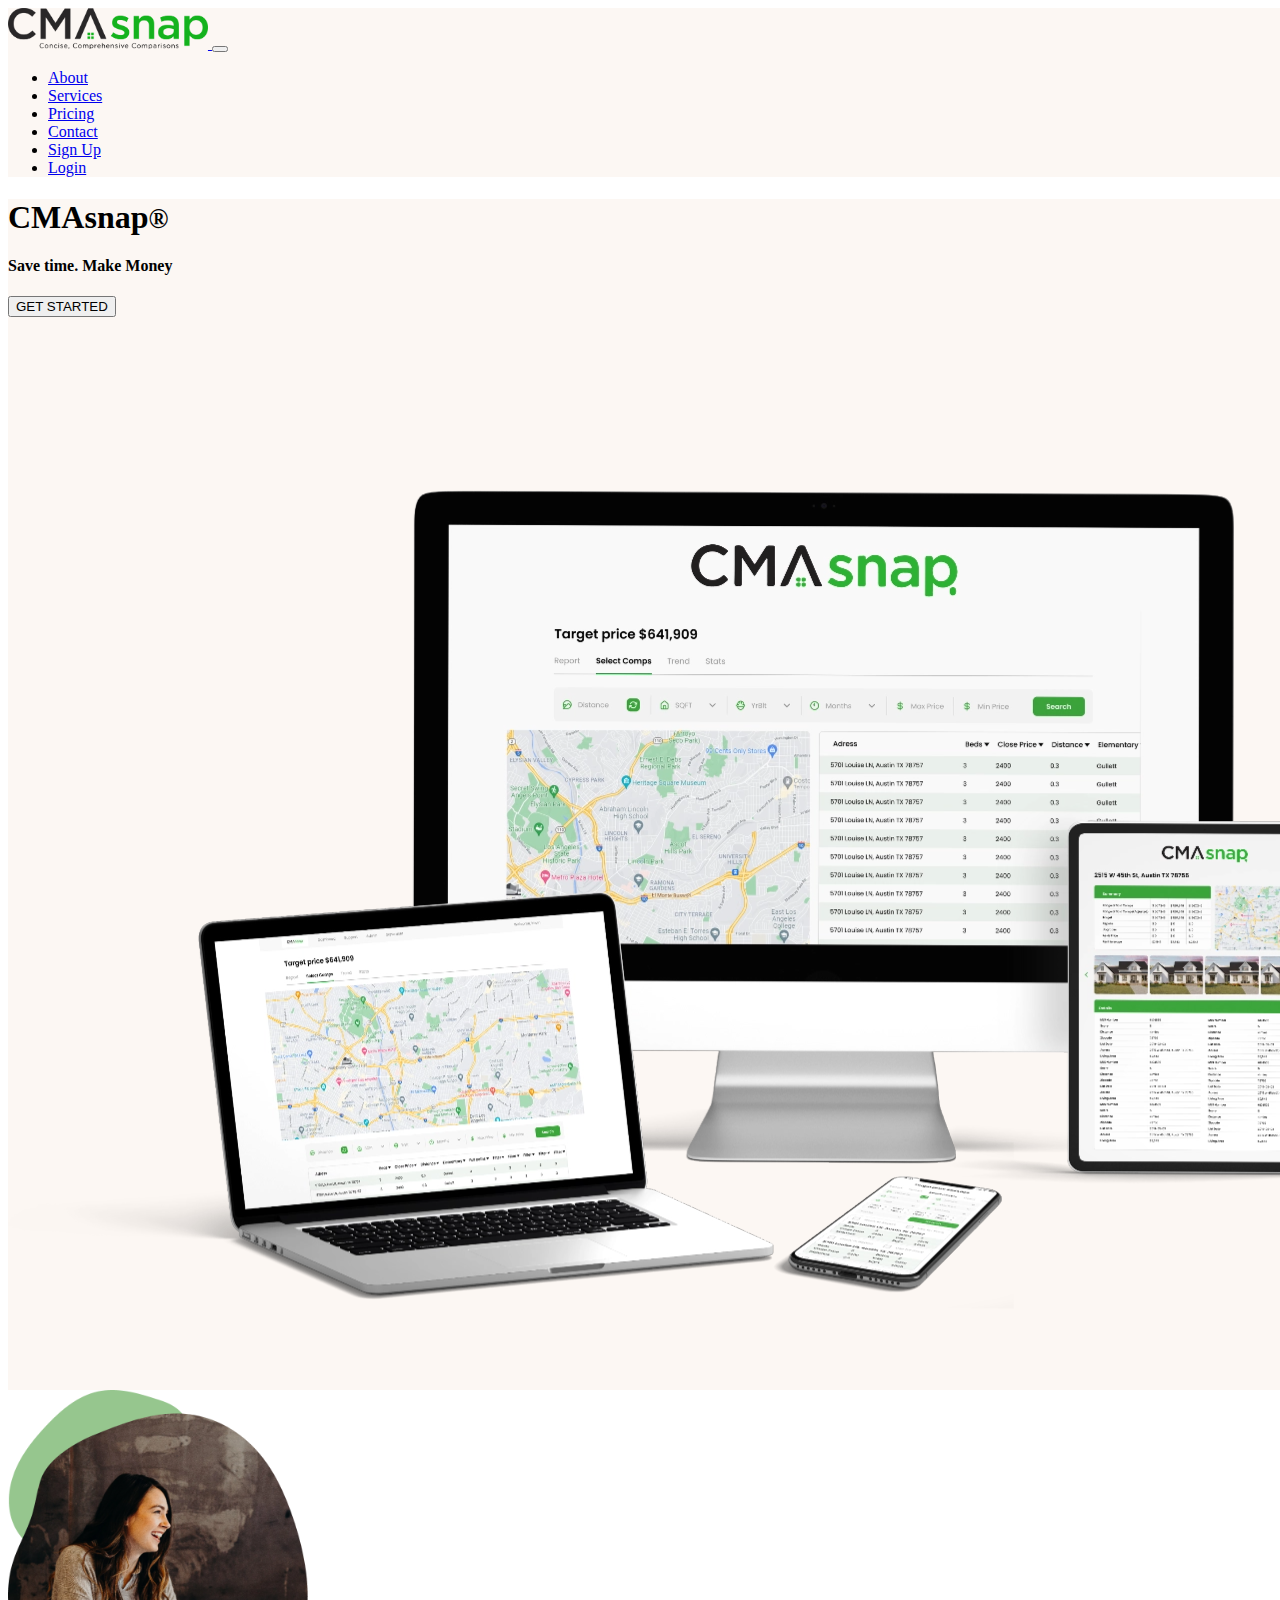
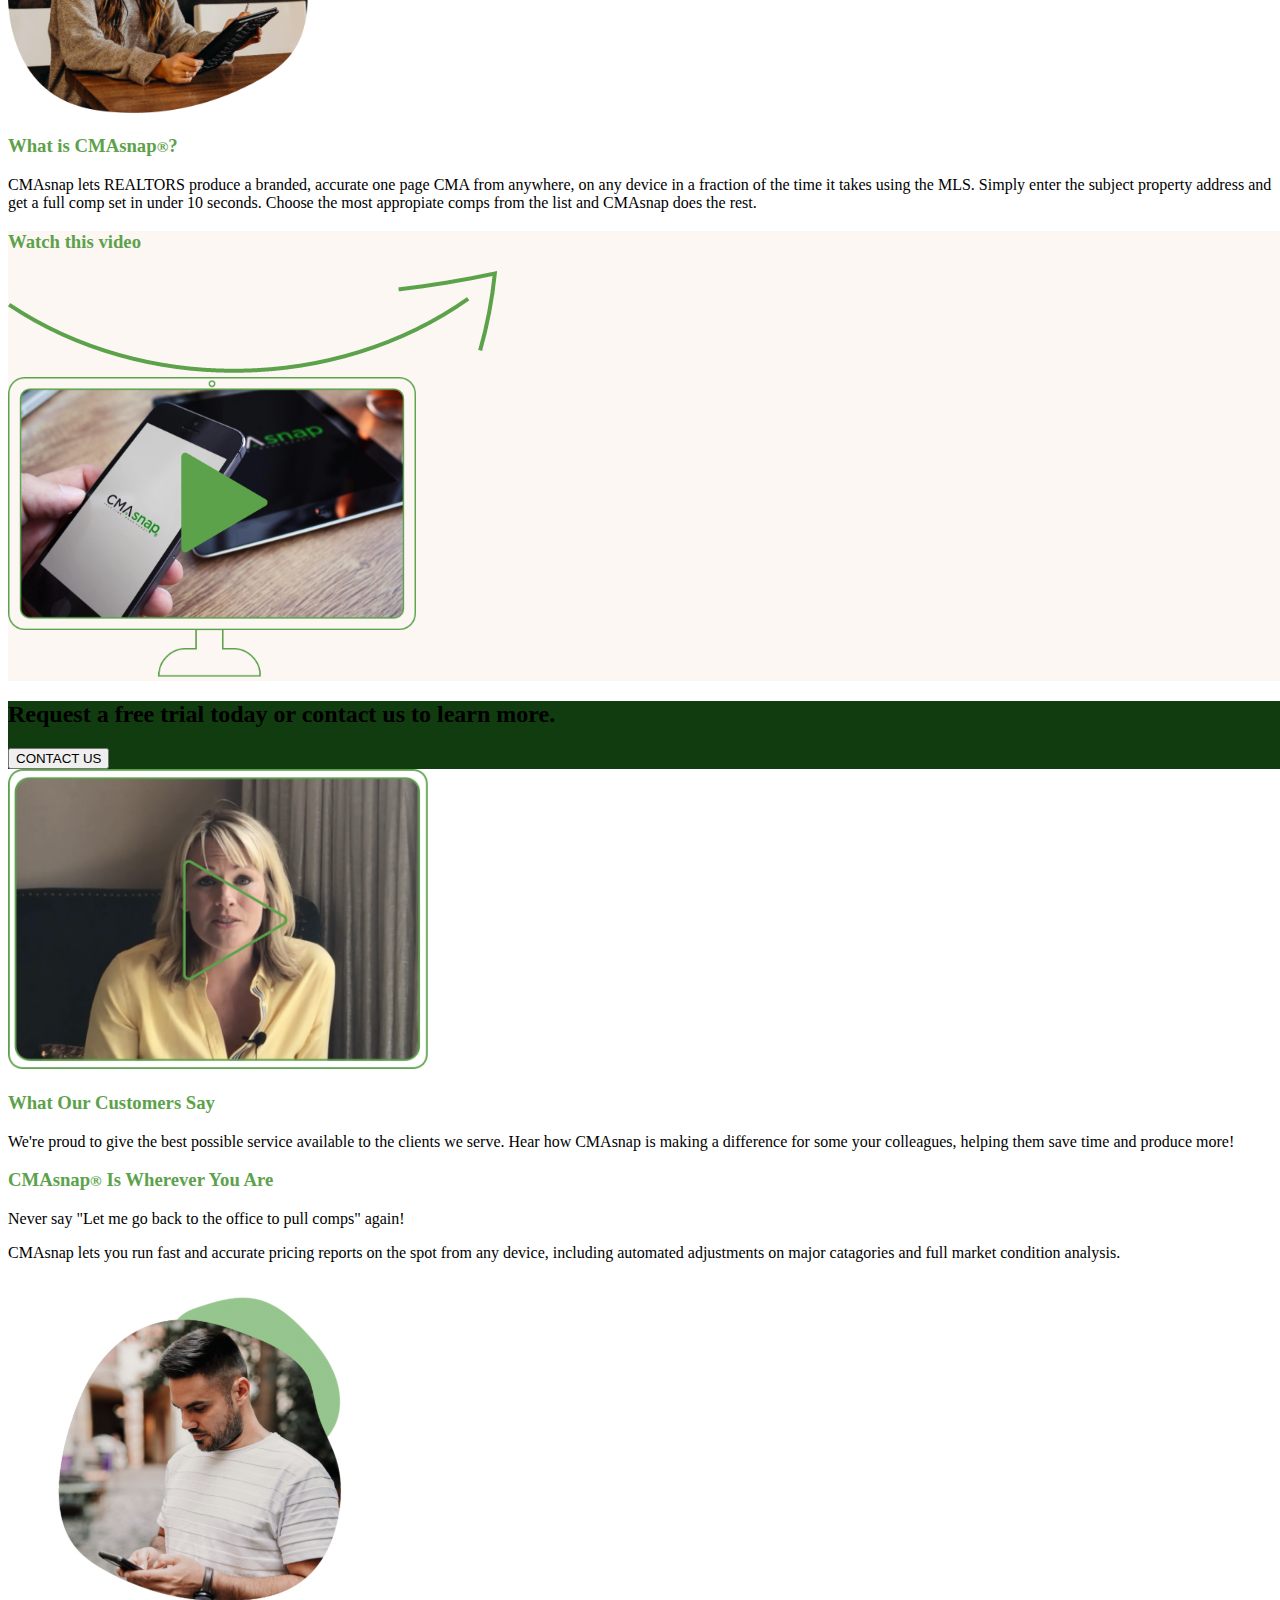
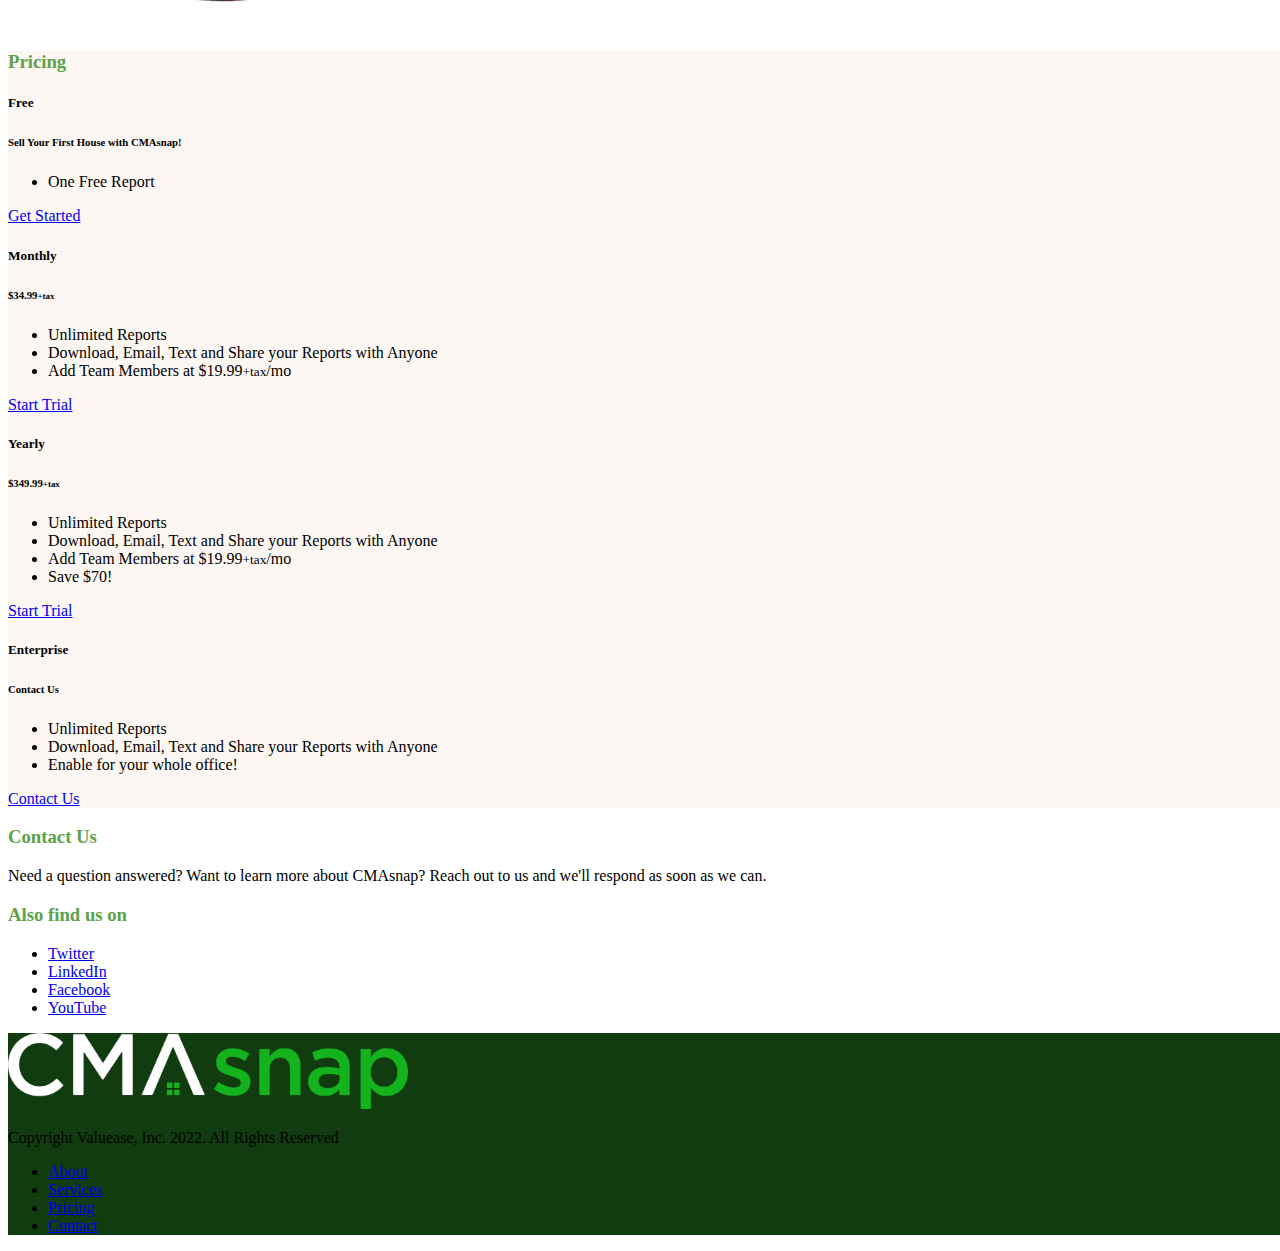
<file: index.html>
<!DOCTYPE html>
<html lang="en">

<head>
  <!-- Google Tag Manager -->
  <script>(function(w,d,s,l,i){w[l]=w[l]||[];w[l].push({'gtm.start':
  new Date().getTime(),event:'gtm.js'});var f=d.getElementsByTagName(s)[0],
  j=d.createElement(s),dl=l!='dataLayer'?'&l='+l:'';j.async=true;j.src=
  'https://www.googletagmanager.com/gtm.js?id='+i+dl;f.parentNode.insertBefore(j,f);
  })(window,document,'script','dataLayer','GTM-55G8WCG');</script>
  <!-- End Google Tag Manager -->
  <meta charset="UTF-8">
  <meta http-equiv="X-UA-Compatible" content="IE=edge">
  <meta name="viewport" content="width=device-width, initial-scale=1.0">
  <title>CMAsnap</title>
  <meta name="description" content="CMAsnap lets REALTORS produce a branded, accurate one page CMA from anywhere, on any device in a fraction of the time it takes using the MLS.">
  <link rel="stylesheet" href="style.css">
  <link href="https://cdn.jsdelivr.net/npm/bootstrap@5.1.3/dist/css/bootstrap.min.css" rel="stylesheet"
    integrity="sha384-1BmE4kWBq78iYhFldvKuhfTAU6auU8tT94WrHftjDbrCEXSU1oBoqyl2QvZ6jIW3" crossorigin="anonymous">
  <link rel="stylesheet" href="https://cdnjs.cloudflare.com/ajax/libs/font-awesome/6.1.1/css/all.min.css"
    integrity="sha512-KfkfwYDsLkIlwQp6LFnl8zNdLGxu9YAA1QvwINks4PhcElQSvqcyVLLD9aMhXd13uQjoXtEKNosOWaZqXgel0g=="
    crossorigin="anonymous" referrerpolicy="no-referrer" />
  <meta property="og:type" content="website">
  <meta property="og:title" content="CMAsnap">
  <meta property="og:url" content="https://www.cmasnap.com">
  <meta property="og:image" content="https://www.cmasnap.com/images/logo.png">
  <meta property="og:description" content="CMAsnap lets REALTORS produce a branded, accurate one page CMA from anywhere, on any device in a fraction of the time it takes using the MLS.">
  <link rel="icon" type="image/x-icon" href="/images/favicon.ico">
  <script type="application/ld+json">
    {
      "@context": "https://schema.org",
      "@type": "Organization",
      "url": "http://www.cmasnap.com",
      "logo": "http://www.cmasnap.com/images/logo.png"
    }
    </script>
</head>

<body>
  <!-- Google Tag Manager (noscript) -->
  <noscript><iframe src="https://www.googletagmanager.com/ns.html?id=GTM-55G8WCG"
  height="0" width="0" style="display:none;visibility:hidden"></iframe></noscript>
  <!-- End Google Tag Manager (noscript) -->
  <header class="container-fluid color-1">
    <nav class="navbar navbar-expand-lg d-flex justify-content-between navbar-light">
      <div class="container">
        <div class="d-flex justify-content-between w-100">
          <a class="navbar-brand" id="logo" href="/">
            <img class="card-img-top" src="/images/logo.png" style="max-width: 200px;" />
          </a>
          <button class="navbar-toggler" type="button" data-bs-toggle="collapse" data-bs-target="#navbarTogglerDemo03"
            aria-controls="navbarTogglerDemo03" aria-expanded="false" aria-label="Toggle navigation">
            <span class="navbar-toggler-icon"></span>
          </button>
        </div>
        <div class="collapse navbar-collapse justify-content-end w-100" id="navbarTogglerDemo03">
          <ul class="navbar-nav mb-2 mb-lg-0 text-end d-flex align-items-center">
            <li class="nav-item p-3"><a class="nav-link link-success active" href="#about">About</a></li>
            <li class="nav-item p-3"><a class="nav-link link-success" href="#services">Services</a></li>
            <li class="nav-item p-3"><a class="nav-link link-success" href="#pricing">Pricing</a></li>
            <li class="nav-item p-3"><a class="nav-link link-success" href="#contact">Contact</a></li>
            <li class="nav-item p-3">
              <a class="btn btn-warning btn text-nowrap" class="nav-link" href="https://app.cmasnap.com/signup">Sign Up</a>
            </li>
            <li class="nav-item p-3">
              <a class="btn btn-success btn" class="nav-link" href="https://app.cmasnap.com">Login</a>
            </li>
          </ul>
        </div>
      </div>
    </nav>
  </header>
  <main>
    <section class="color-1 container-fluid pb-4">
      <div class="container">
        <div class="row">
          <div class="col-md-6 text-center">
            <div class="d-flex flex-column align-items-center justify-content-center h-100">
              <h1>CMAsnap<small>&#174;</small></h1>
              <h4>Save time. Make Money</h4>
              <button class="btn btn-success mt-3 btn-lg">GET STARTED</button>
            </div>
          </div>
          <div class="col-md-6 d-flex justify-content-center">
            <img class="img-fluid" src="/images/devices.png" alt="devices" />
          </div>
        </div>
      </div>
    </section>
    <section class="color-2 container-fluid align-items-center pt-4" id="about">
      <div class="container">
        <div class="row d-flex align-items-center">
          <div class="col-md-6 d-flex flex-column justify-content-center pb-4 align-items-center">
            <img class="img-fluid" src="/images/womanTablet.png" alt="Woman with tablet" style="max-width: 300px;" />
          </div>
          <div class="col-md-6 pb-4">
            <h3>What is CMAsnap<small>&#174;</small>?</h3>
            <p>CMAsnap lets REALTORS produce a branded, accurate one page CMA from anywhere, on any device in a fraction
              of the time it takes using the MLS. Simply enter the subject property address and get a full comp set in
              under 10 seconds. Choose the most appropiate comps from the list and CMAsnap does the rest.</p>
          </div>
        </div>
      </div>
    </section>
    <section class="color-1 container-fluid align-items-center pt-5">
      <div class="container">
        <div class="row">
          <div class="col-md-6 pb-5 d-flex flex-column justify-content-center">
            <div>
              <h3 class="text-center">Watch this video</h3>
              <div class="d-flex justify-content-center">
                <img class='img-fluid d-none d-sm-block pt-5' src="/images/arrow.png" alt="arrow" />
              </div>
            </div>
          </div>
          <div class="col-md-6 pb-5 d-flex justify-content-center">
            <img class="img-fluid" src="/images/video.png" alt="video" style="max-height: 300px;" />
          </div>
        </div>
      </div>
    </section>
    <section class="banner-1 container-fluid py-5">
      <div class="container">
        <div class="text-white row d-flex align-items-center">
          <div class="col-sm-7">
            <h2>Request a free trial today or contact us to learn more.</h2>
          </div>
          <div class="col-sm-5 text-center">
            <button class="btn btn-success btn-lg">CONTACT US</button>
          </div>
        </div>
      </div>
    </section>
    <section class="color-2 section-1 container-fluid pt-5">
      <div class="container">
        <div class="row d-flex align-items-center">
          <div class="col-md-6 d-flex justify-content-center">
            <img class="img-fluid" src="/images/video2.png" style="max-height: 300px;" />
          </div>
          <div class="col-md-6">
            <h3>What Our Customers Say</h3>
            <p>
              We're proud to give the best possible service available to the clients we serve. Hear how CMAsnap is
              making a difference for some your colleagues, helping them save time and produce more!
            </p>
          </div>
        </div>
      </div>
    </section>
    <section class="color-2 section-1 container-fluid pt-5" id="services">
      <div class="container">
        <div class="row d-flex align-items-center">
          <div class="col-md-6 ps-md-5">
            <h3>CMAsnap<small>&#174;</small> Is Wherever You Are</h3>
            <p>Never say "Let me go back to the office to pull comps" again!</p>
            <p>CMAsnap lets you run fast and accurate pricing reports on the spot from any device, including automated
              adjustments on major catagories and full market condition analysis.</p>
          </div>
          <div class="col-md-6 d-flex justify-content-center">
            <img class="img-fluid" src="/images/manPhone.png" alt="guy with phone" style="max-width: 400px;" />
          </div>
        </div>
      </div>
    </section>
    <section class="color-1 container-fluid my-5 p-5" id="pricing">
      <div class="container">
        <h3 class="pb-4">Pricing</h3>
        <div class="row row-cols-1 row-cols-sm-2 row-cols-lg-4 g-4">
          <div class="col">
            <div class="card h-100">
              <div class="card-body">
                <h5 class="card-title">Free</h5>
                <h6 class="card-subtitle mb-2 text-muted">Sell Your First House with CMAsnap!</h6>
                <p class="card-text">
                <ul class="fa-ul">
                  <li><span class="fa-li"><i class="fa-solid fa-check-circle text-success"></i></span>One Free Report
                  </li>
                </ul>
                </p>
              </div>
              <a href="https://app.cmasnap.com/signup" class="btn btn-success rounded-0">Get Started</a>
            </div>
          </div>
          <div class="col">
            <div class="card h-100">
              <div class="card-body">
                <h5 class="card-title">Monthly</h5>
                <h6 class="card-subtitle mb-2 text-muted">$34.99<small>+tax</small></h6>
                <p class="card-text">
                <ul class="fa-ul">
                  <li><span class="fa-li"><i class="fa-solid fa-check-circle text-success"></i></span>Unlimited Reports
                  </li>
                  <li><span class="fa-li"><i class="fa-solid fa-check-circle text-success"></i></span>Download, Email,
                    Text and Share your Reports with Anyone</li>
                  <li><span class="fa-li"><i class="fa-solid fa-check-circle text-success"></i></span><span
                      class="fw-bold">Add Team Members at $19.99<small>+tax</small>/mo</span></li>
                </ul>
                </p>
              </div>
              <a href="https://app.cmasnap.com/signup" class="btn btn-success rounded-0">Start Trial</a>
            </div>
          </div>
          <div class="col">
            <div class="card h-100">
              <div class="card-body">
                <h5 class="card-title">Yearly</h5>
                <h6 class="card-subtitle mb-2 text-muted">$349.99<small>+tax</small></h6>
                <p class="card-text">
                <ul class="fa-ul">
                  <li><span class="fa-li"><i class="fa-solid fa-check-circle text-success"></i></span>Unlimited Reports
                  </li>
                  <li><span class="fa-li"><i class="fa-solid fa-check-circle text-success"></i></span>Download, Email,
                    Text and Share your Reports with Anyone</li>
                  <li><span class="fa-li"><i class="fa-solid fa-check-circle text-success"></i></span>Add Team Members
                    at $19.99<small>+tax</small>/mo</li>
                  <li><span class="fa-li"><i class="fa-solid fa-check-circle text-success"></i></span><span
                      class="fw-bold">Save $70!</span></li>
                </ul>
                </p>
              </div>
              <a href="https://app.cmasnap.com/signup" class="btn btn-success rounded-0">Start Trial</a>
            </div>
          </div>
          <div class="col">
            <div class="card h-100">
              <div class="card-body">
                <h5 class="card-title">Enterprise</h5>
                <h6 class="card-subtitle mb-2 text-muted">Contact Us</h6>
                <p class="card-text">
                <ul class="fa-ul">
                  <li><span class="fa-li"><i class="fa-solid fa-check-circle text-success"></i></span>Unlimited Reports
                  </li>
                  <li><span class="fa-li"><i class="fa-solid fa-check-circle text-success"></i></span>Download, Email,
                    Text and Share your Reports with Anyone</li>
                  <li><span class="fa-li"><i class="fa-solid fa-check-circle text-success"></i></span><span
                      class="fw-bold">Enable for your whole office!</span></li>
                </ul>
                </p>
              </div>
              <a href="https://share.hsforms.com/1QjvYJ1mSRv6SwtcFYgysPQ4lqlk" target="_blank"
                class="btn btn-success rounded-0">Contact Us</a>
            </div>
          </div>
        </div>
      </div>
    </section>
    <section class="container-fluid color-2 my-5" id="contact">
      <div class="container">
        <div class="row">
          <div class="col-md-6">
            <h3 class="pb-3">Contact Us</h3>
            <p>Need a question answered? Want to learn more about CMAsnap? Reach out to us and we'll respond as soon as we can.</p>
            <h3 class="pb-3">Also find us on</h3>
            <ul class="fa-ul fs-4">
              <li>
                <span class="fa-li">
                  <i class="fa-brands fa-twitter text-success"></i>
                </span>
                <a href="https://twitter.com/cmasnap" class="text-success" target="_blank">Twitter</a>

              </li>
              <li>
                <span class="fa-li">
                  <i class="fa-brands fa-linkedin text-success"></i>
                </span>
                <a href="https://www.linkedin.com/company/cmasnap" class="text-success" target="_blank">LinkedIn</a>
              </li>
              <li>
                <span class="fa-li">
                  <i class="fa-brands fa-facebook text-success"></i>
                </span>
                <a href="https://www.facebook.com/cmasnap" class="text-success" target="_blank">Facebook</a>
              </li>
              <li>
                <span class="fa-li">
                  <i class="fa-brands fa-youtube text-success"></i>
                </span>
                <a href="https://www.youtube.com/channel/UCY_qK42tD8EQbNv_BU8vpcw" class="text-success" target="_blank">YouTube</a>
              </li>
            </ul>
          </div>
          <div class="col-md-6">
            <script charset="utf-8" type="text/javascript" src="//js.hsforms.net/forms/shell.js"></script>
            <script>
              hbspt.forms.create({
              region: "na1",
              portalId: "7732712",
              formId: "75d7215d-c19f-4157-809b-80b60d7c43ed"
            });
            </script>
          </div>
        </div>


      </div>
    </section>
  </main>
  <footer class="container-fluid banner-1 text-white pt-5">
    <div class="container">
      <div class="row d-flex align-items-center">
        <div class="col-md-6">
          <img src="/images/logo-white.png" style="max-width: 400px;" />
          <p>Copyright Valuease, Inc. 2022. All Rights Reserved</p>
        </div>
        <div class="col-md-6">
          <ul class="d-flex justify-content-between list-unstyled">
            <li><a class="link-light" href="#about">About</a></li>
            <li><a class="link-light" href="#services">Services</a></li>
            <li><a class="link-light" href="#pricing">Pricing</a></li>
            <li><a class="link-light" href="#contact">Contact</a></li>
          </ul>
        </div>
      </div>
    </div>
  </footer>
  <script src="https://cdn.jsdelivr.net/npm/bootstrap@5.1.3/dist/js/bootstrap.bundle.min.js"
    integrity="sha384-ka7Sk0Gln4gmtz2MlQnikT1wXgYsOg+OMhuP+IlRH9sENBO0LRn5q+8nbTov4+1p"
    crossorigin="anonymous"></script>
</body>

</html>
</file>
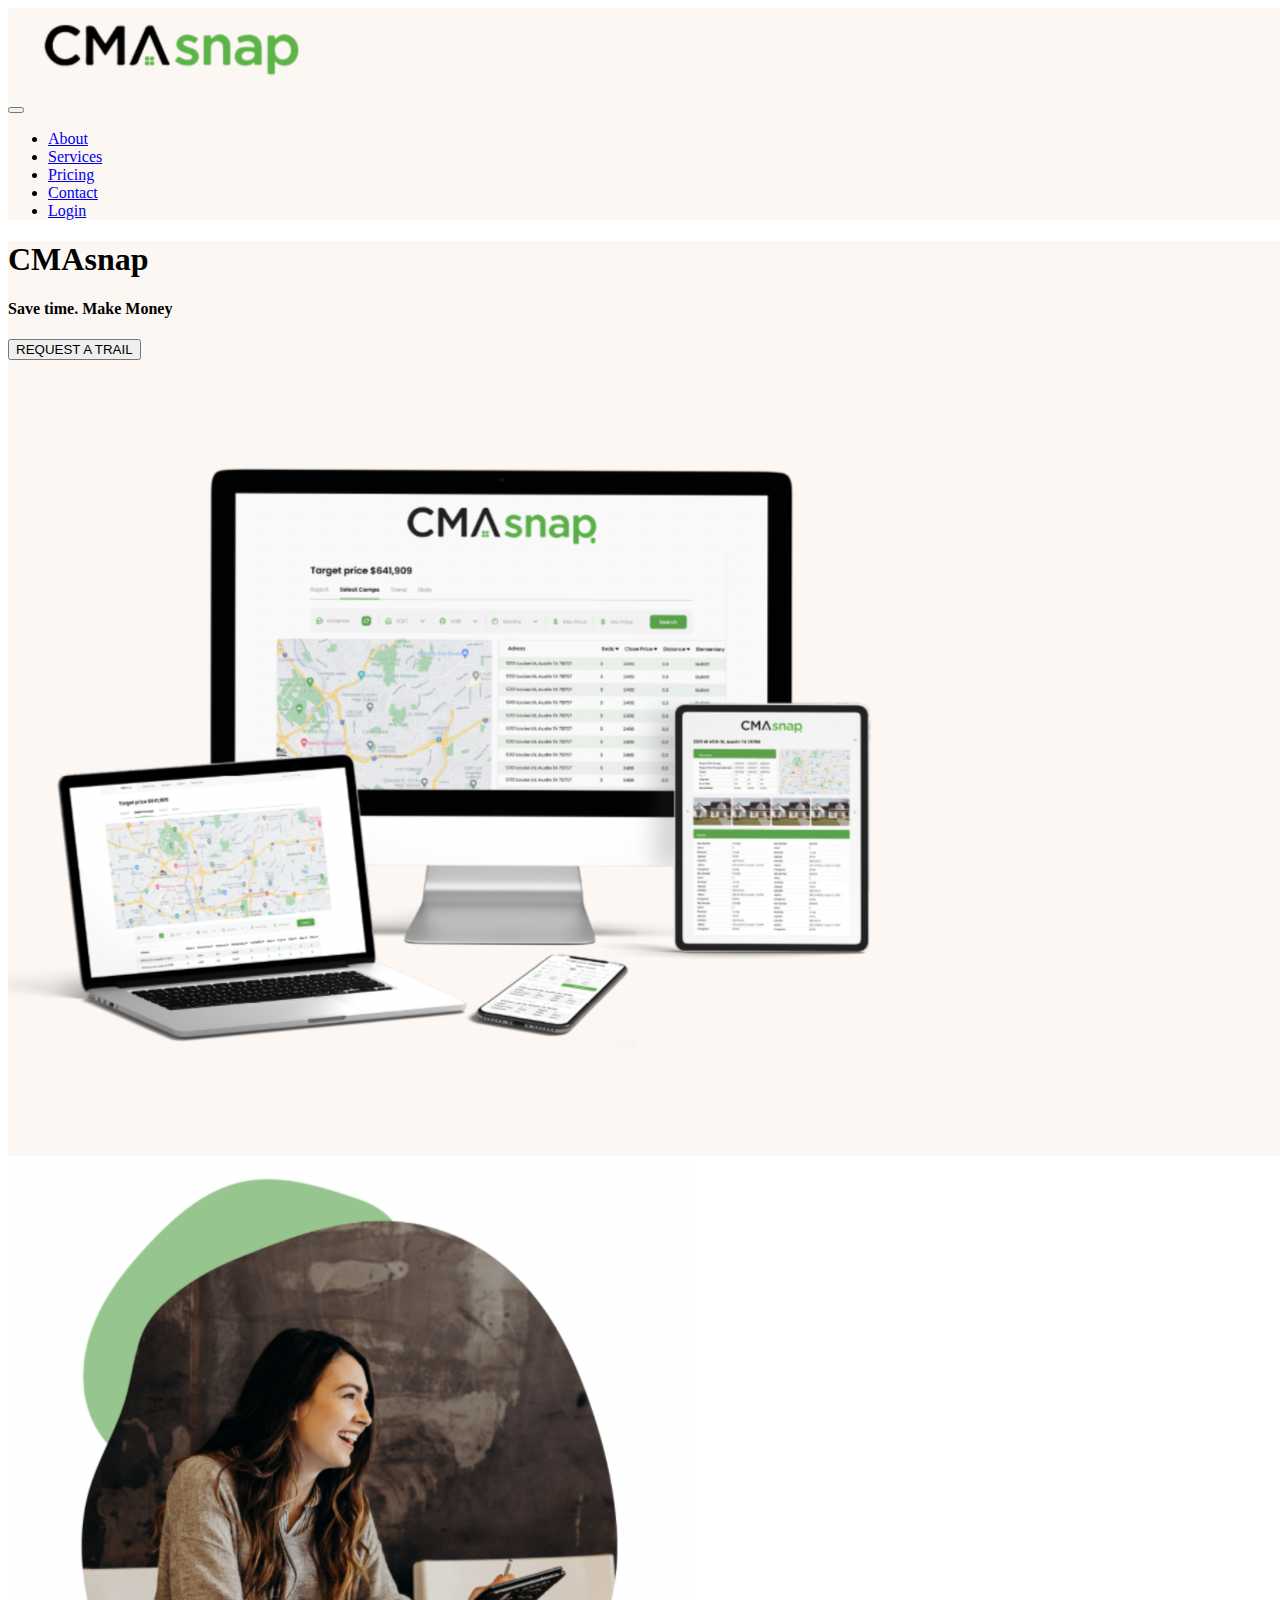
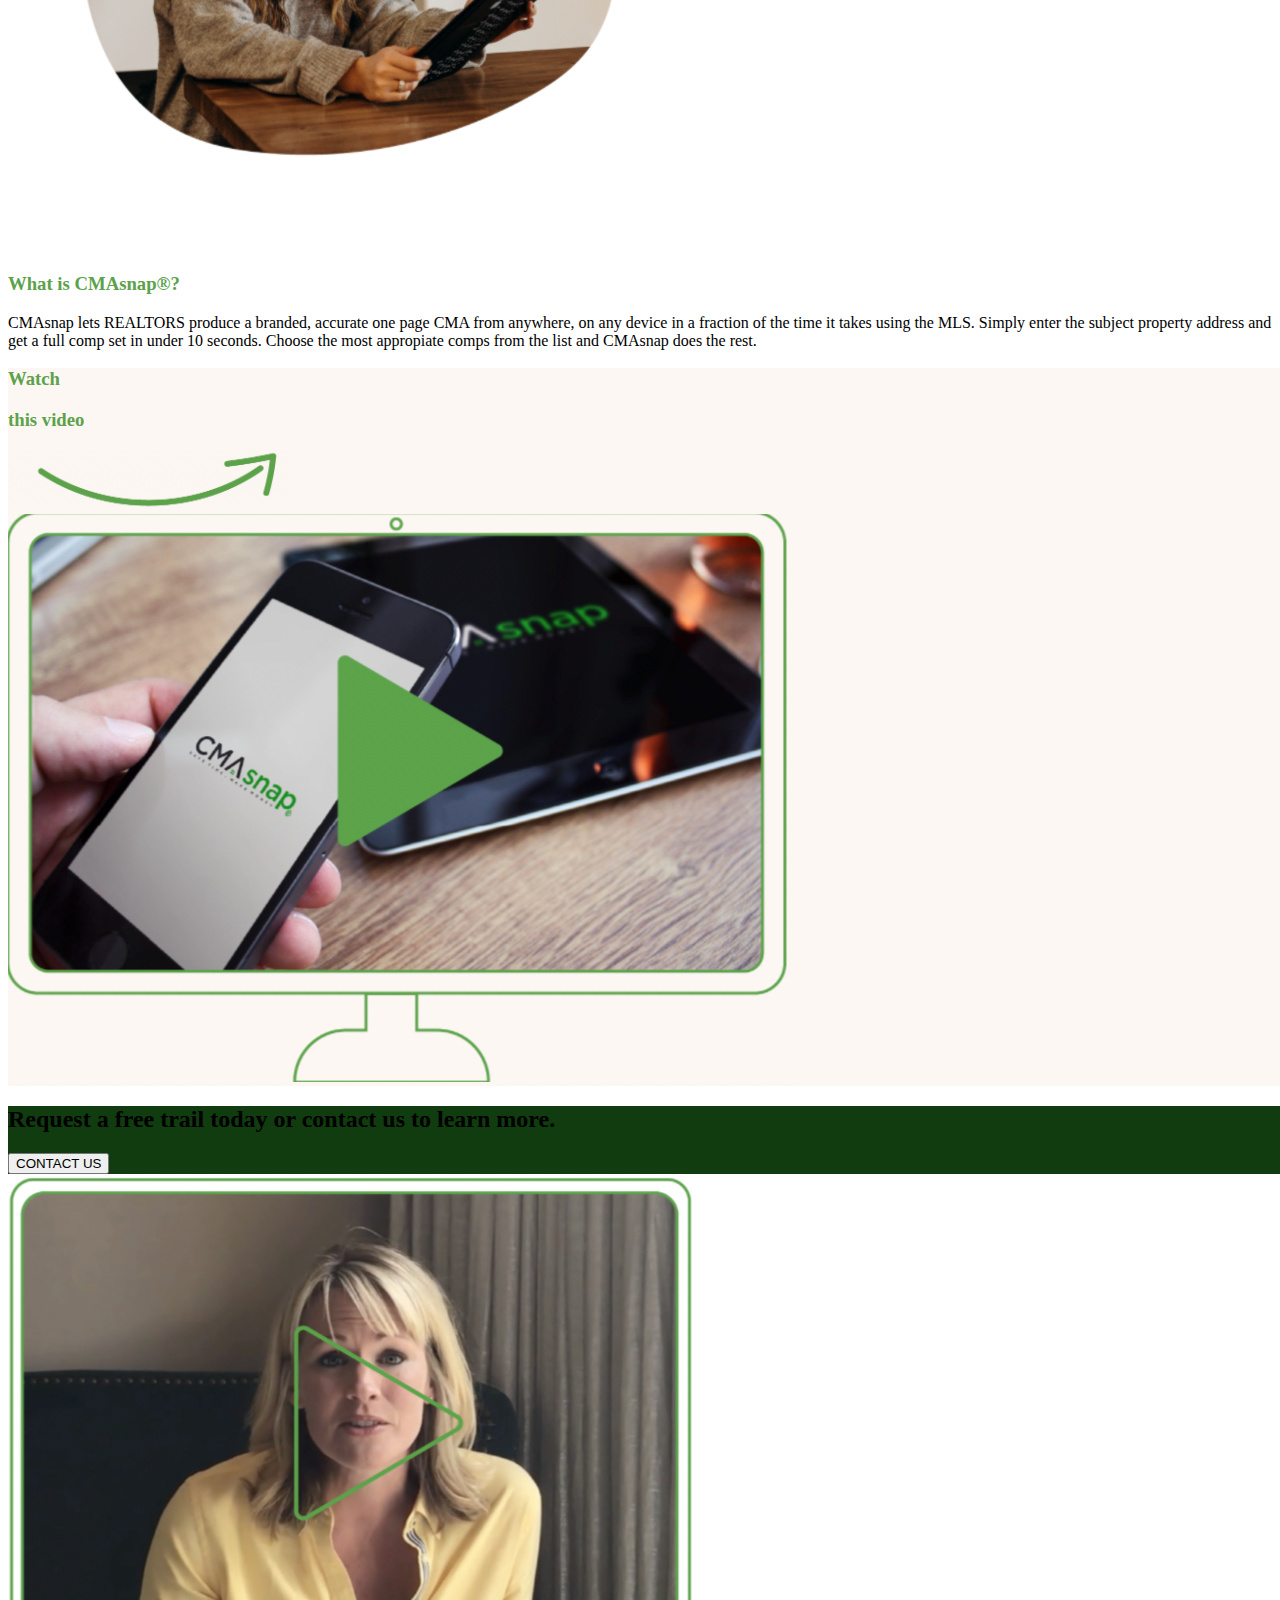
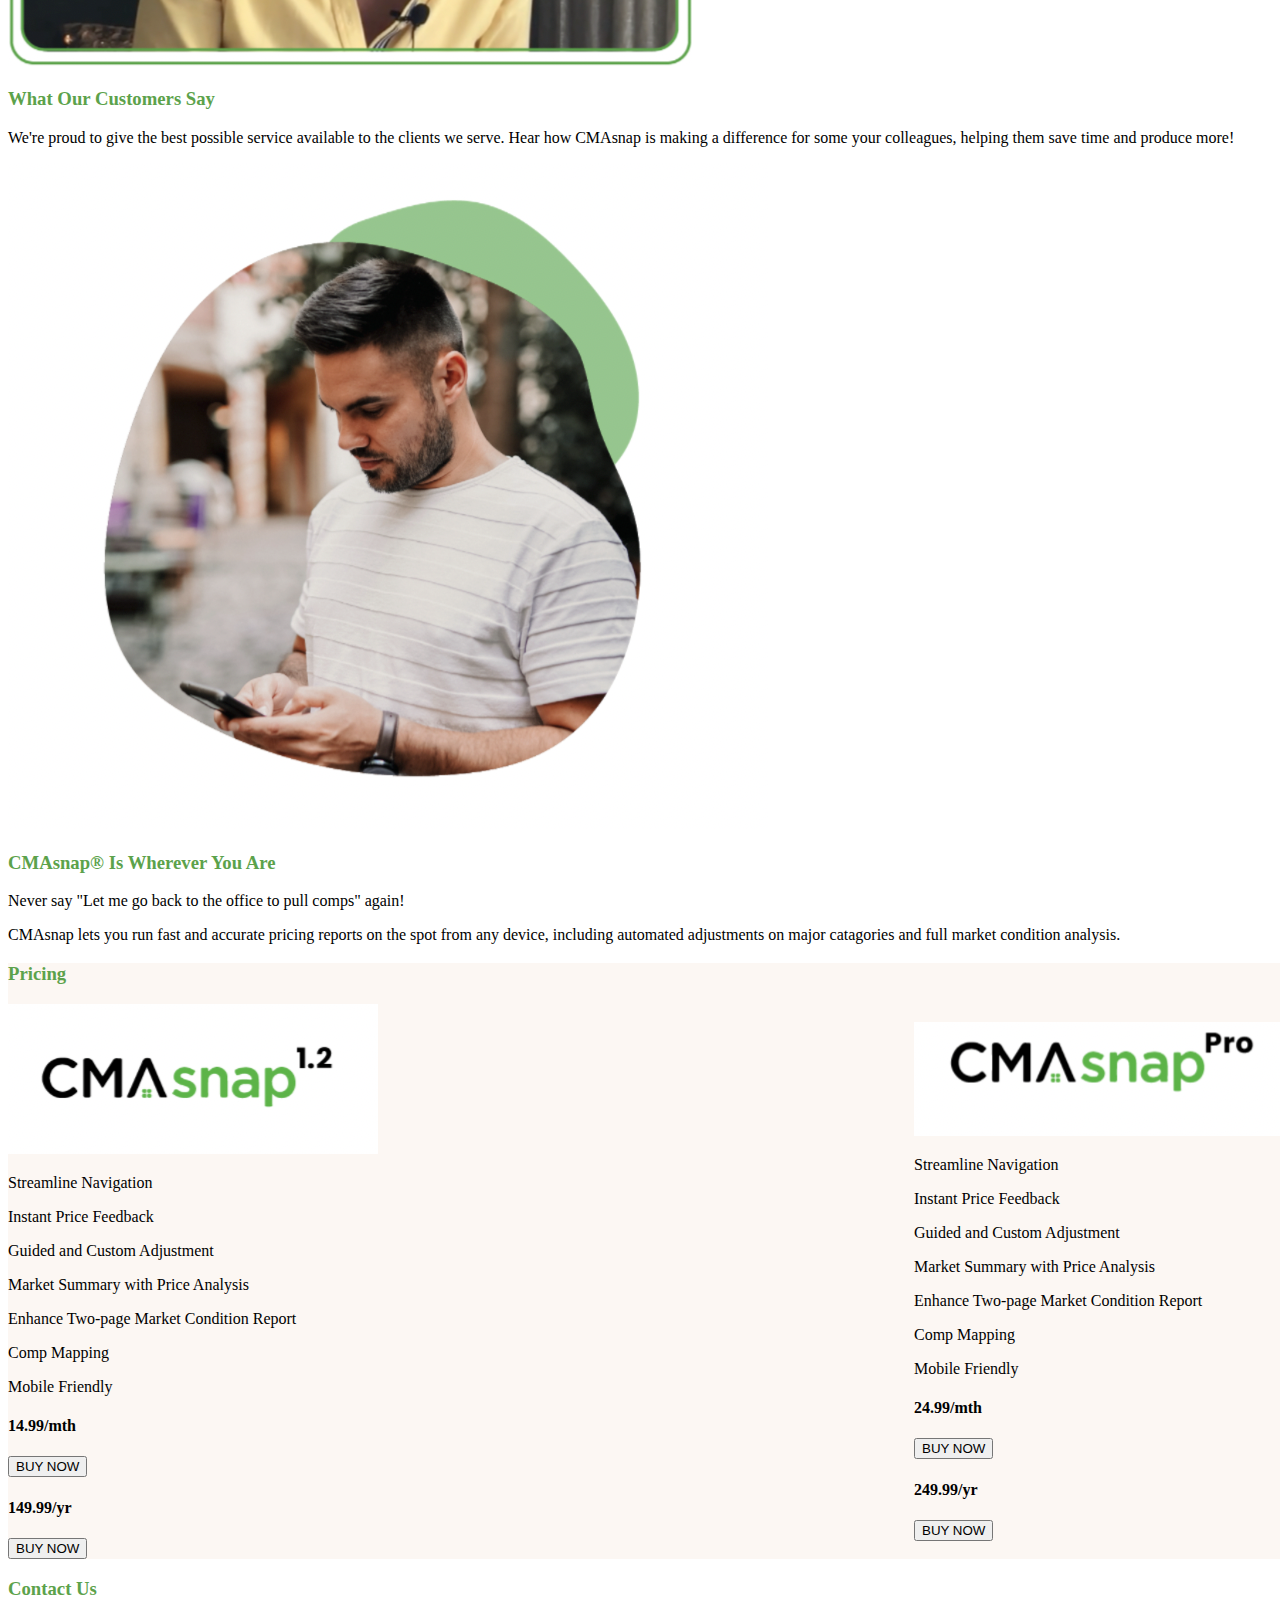
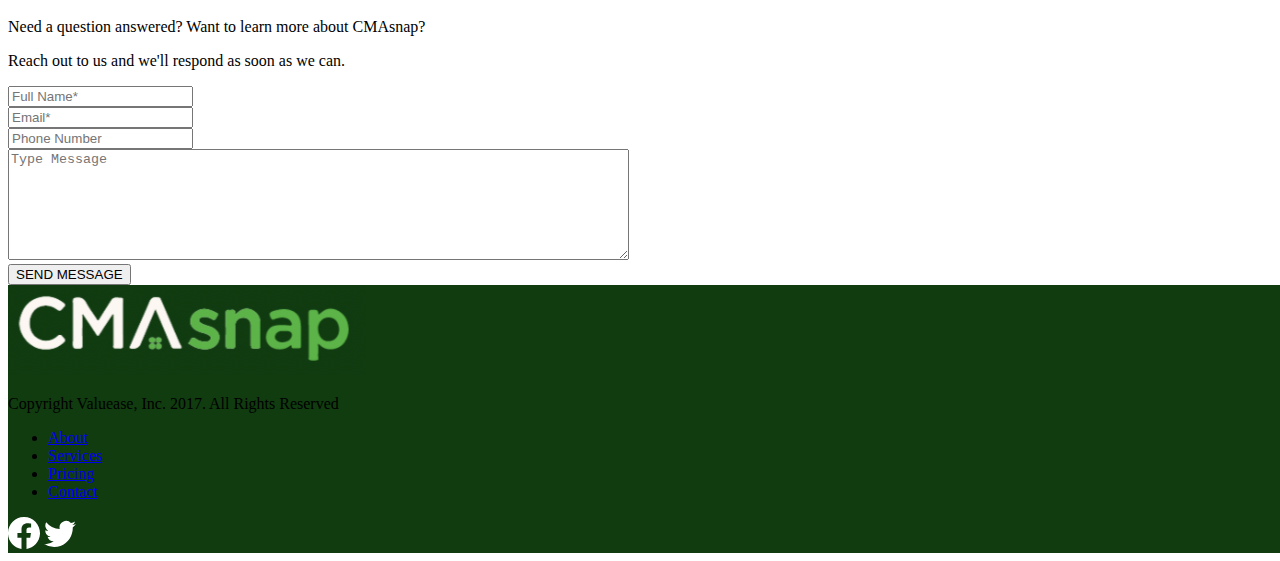
<file: CMAsnapLandingPage/index.html>
<!DOCTYPE html>
<html lang="en">
<head>
    <meta charset="UTF-8">
    <meta http-equiv="X-UA-Compatible" content="IE=edge">
    <meta name="viewport" content="width=device-width, initial-scale=1.0">
    <title>Document</title>
    <link rel="stylesheet" href="style.css">
    <link href="https://cdn.jsdelivr.net/npm/bootstrap@5.0.2/dist/css/bootstrap.min.css" rel="stylesheet" integrity="sha384-EVSTQN3/azprG1Anm3QDgpJLIm9Nao0Yz1ztcQTwFspd3yD65VohhpuuCOmLASjC" crossorigin="anonymous">
</head>
<body>
    <header class="container-fluid color-1 px-5">
        <nav class="navbar navbar-expand-lg d-flex justify-content-between me-5" >
            <div>
                <a class="navbar-brand" id="logo" href="#">
                    <img class="card-img-top" src="images/mainLogo.png" />
                </a>
            </div>
            <div>
                <button class="navbar-toggler" type="button" data-bs-toggle="collapse" data-bs-target="#navbarSupportedContent" aria-controls="navbarSupportedContent" aria-expanded="false" aria-label="Toggle navigation">
                    <span class="navbar-toggler-icon"></span>
                </button>
                <div class="collapse navbar-collapse" id="navbarSupportedContent">
                    <ul class="navbar-nav me-auto mb-2 mb-lg-0 ">
                        <li class="nav-item p-3"><a class="nav-link link-success active" href="#">About</a></li>
                        <li class="nav-item p-3"><a class="nav-link link-success" href="#">Services</a></li>
                        <li class="nav-item p-3"><a class="nav-link link-success" href="#">Pricing</a></li>
                        <li class="nav-item p-3"><a class="nav-link link-success" href="#">Contact</a></li>
                        <li class="nav-item p-3"><a class="btn btn-success btn-lg" class="nav-link" href="#">Login</a></li>
                    </ul>
                </div>
            </div>
        </nav>
    </header>
    <main>
        <section class="color-1 container-fluid px-5">
                <div class="row">
                    <div class="col-md mt-5 ms-5 ps-5 pt-5">
                        <h1>CMAsnap</h1>
                        <h4>Save time. Make Money</h4>
                        <button class="btn btn-success mt-3 btn-lg">REQUEST A TRAIL</button>
                    </div>
                    <div class="col-sm-6">
                        <img class="card-img-top" src="images/screensPhoto.png" alt="" />
                    </div>
                </div>
        </section>
        <section class="color-2 container-fluid align-items-center my-4 px-5">
            <div class="row  py-5">
                <img class="col-md-4" src="images/womanTablet.png" alt="" />
                <div class="col-sm-6 mx-auto p-5">
                    <h3 class="pt-5">What is CMAsnap®?</h3>
                    <p>CMAsnap lets REALTORS produce a branded, accurate one page CMA from anywhere, on any device in a fraction of the time it takes using the MLS. Simply enter the subject property address and get a full comp set in under 10 seconds. Choose the most appropiate comps from the list and CMAsnap does the rest.</p>    
                </div>
            </div>
        </section>
        <section class="color-1 container-fluid align-items-center p-5">
            <div class="row p-5">
                <div class="col-4">            
                    <h3 class="ps-5 pt-5 mt-5">Watch</h3>
                    <h3 class="ps-5">this video</h3>
                    <img class='ps-5 mx-5 d-none d-lg-block' src="images/arrow.png" alt="">
                </div>
                <img class="col-sm-7 card-img-end" src="images/video1.png"></img>
            </div>
        </section>
        <section class="banner-1 container-fluid py-5">
            <div class="px-5 text-white row d-flex justify-content-center">
                <h2 class="col-md-5">Request a free trail today or contact us to learn more.</h2>
                <div class="col-md-2 middle">
                    <button class="btn btn-success btn-lg">CONTACT US</button>
                </div>
            </div>
        </section>
        <section class="color-2 section-1 container-fluid my-5 pt-5 px-5">
            <div class="row mb-5 px-5">
                <img class="card-img-start col-md-6" src="images/video2.png"></img>
                <div class="col-md-4 mt-4 ms-5 ps-5">
                    <h3 class="mb-5 col-7">What Our Customers Say</h3>
                    <p>We're proud to give the best possible service available to the clients we serve. Hear how CMAsnap is making a difference for some your colleagues, helping them save time and produce more!</p>
                </div>
            </div>
            <div class="d-flex flex-row-reverse align-items-center p-5">
                <img class="card-img-end col-md-6" src="images/manPhone.png" alt="">
                <div class="col-md-4 me-5">
                    <h3>CMAsnap® Is Wherever You Are</h3>
                    <p>Never say "Let me go back to the office to pull comps" again!</p>
                    <p>CMAsnap lets you run fast and accurate pricing reports on the spot from any device, including automated adjustments on major catagories and full market condition analysis.</p>
                </div>
            </div>
        </section>
        <section class="color-1 container-fluid my-5 p-5">
            <div class="row mx-5">
                <h3 class="bodyHeaderText pt-5">Pricing</h3>
            </div>
            <div class="row m-5 middle">
                <div class="col-md-5 mt-5">
                    <div class="card h-100 border-light border-2 shadow rounded-3">
                        <img class="card-img w-100" src="images/purchaseLogo.png" alt="" />
                        <div id="card-body row">
                            <p class="card-text ms-5">Streamline Navigation</p>
                            <p class="card-text ms-5">Instant Price Feedback</p>
                            <p class="card-text ms-5">Guided and Custom Adjustment</p>
                            <p class="card-text ms-5">Market Summary with Price Analysis</p>
                            <p class="card-text ms-5">Enhance Two-page Market Condition Report</p>
                            <p class="card-text ms-5">Comp Mapping</p>
                            <p class="card-text ms-5">Mobile Friendly</p>
                        </div>
                        <div class="row m-5">
                            <div class="col">
                                <h4>14.99/mth</h4>
                                <button class="btn btn-success">BUY NOW</button>
                            </div>
                            <div class="col">
                                <h4>149.99/yr</h4>
                                <button class="btn btn-success">BUY NOW</button>
                            </div>
                        </div>
                    </div>
                </div>
                <div class="col-md-5 mt-5">
                    <div class="card h-100 border-light border-2 rounded-3 shadow">
                        <img class="card-img-top mt-5 w-100" src="images/purchaseLogoPro.png" alt="">
                        <div id="card-body row">
                            <p class="card-text ms-5">Streamline Navigation</p>
                            <p class="card-text ms-5">Instant Price Feedback</p>
                            <p class="card-text ms-5">Guided and Custom Adjustment</p>
                            <p class="card-text ms-5">Market Summary with Price Analysis</p>
                            <p class="card-text ms-5">Enhance Two-page Market Condition Report</p>
                            <p class="card-text ms-5">Comp Mapping</p>
                            <p class="card-text ms-5">Mobile Friendly</p>
                        </div>
                        <div class="row m-5">
                            <div class="col">
                                <h4>24.99/mth</h4>
                                <button class="btn btn-success">BUY NOW</button>
                            </div>
                            <div class="col">
                                <h4>249.99/yr</h4>
                                <button class="btn btn-success">BUY NOW</button>
                            </div>
                        </div>
                    </div>
                </div>
            </div>
        </section>
        <section class="container-fluid color-2 my-5 px-5">
            <div class="px-5">
                <h3 class="pb-3">Contact Us</h3>
                <p>Need a question answered? Want to learn more about CMAsnap?</p>
                <p> Reach out to us and we'll respond as soon as we can.</p>    
            </div>
            <form class="px-5" method="post">
                <div class="d-flex justify-content-between row mb-3">
                    <div class="col-md">
                        <div class="form-outline ">
                            <input class="form-control border border-warning" type="text" id="fullName" name="fullName" placeholder="Full Name*" required minlength="4" maxlength="25">
                        </div>
                    </div>
                    <div class="col-md">
                        <div class="form-outline">
                            <input class="form-control border border-warning" type="email" id="email" name="email" placeholder="Email*" required minlength="4" maxlength="25">
                        </div>
                    </div>
                    <div class="col-md">
                        <div class="form-outline">
                            <input class="form-control border border-warning" type="tel" id="phoneNumber" name="phoneNumber" placeholder="Phone Number" required minlength="4" maxlength="25">
                        </div>
                    </div>
                </div>
                <div >
                    <textarea class="form-control border border-warning" rows="7" cols="75" placeholder="Type Message"></textarea>
                </div>
                <div class="d-flex justify-content-center mt-5">
                    <button class="btn btn-success">SEND MESSAGE</button>
                </div>
            </form>
        </section>
    </main>
    <footer class="container-fluid banner-1 d-flex pt-5 text-white">
        <div class="col-md" id="logo">
            <img  src="images/footerLogo.png" />
            <p>Copyright Valuease, Inc. 2017. All Rights Reserved</p>
        </div>
        <div class="navbar navbar-expand-lg col container d-flex justify-content-between" id="navbarSupportedContent">
            <ul class="navbar-nav me-auto mb-2 mb-lg-0">
                <li class="nav-item"><a class="nav-link link-light" href="#">About</a></li>
                <li class="nav-item"><a class="nav-link link-light" href="#">Services</a></li>
                <li class="nav-item"><a class="nav-link link-light" href="#">Pricing</a></li>
                <li class="nav-item"><a class="nav-link link-light" href="#">Contact</a></li>
            </ul>
        </div>
        <div class="col-md-2">
            <svg xmlns="http://www.w3.org/2000/svg" width="32" height="32" fill="white" class="bi bi-facebook border border-white rounded ps-1" viewBox="0 0 16 16">
                <path d="M16 8.049c0-4.446-3.582-8.05-8-8.05C3.58 0-.002 3.603-.002 8.05c0 4.017 2.926 7.347 6.75 7.951v-5.625h-2.03V8.05H6.75V6.275c0-2.017 1.195-3.131 3.022-3.131.876 0 1.791.157 1.791.157v1.98h-1.009c-.993 0-1.303.621-1.303 1.258v1.51h2.218l-.354 2.326H9.25V16c3.824-.604 6.75-3.934 6.75-7.951z"/>
            </svg>
            <svg xmlns="http://www.w3.org/2000/svg" width="32" height="32" fill="white" class="bi bi-twitter border border-white rounded p-2" viewBox="0 0 16 16">
                <path d="M5.026 15c6.038 0 9.341-5.003 9.341-9.334 0-.14 0-.282-.006-.422A6.685 6.685 0 0 0 16 3.542a6.658 6.658 0 0 1-1.889.518 3.301 3.301 0 0 0 1.447-1.817 6.533 6.533 0 0 1-2.087.793A3.286 3.286 0 0 0 7.875 6.03a9.325 9.325 0 0 1-6.767-3.429 3.289 3.289 0 0 0 1.018 4.382A3.323 3.323 0 0 1 .64 6.575v.045a3.288 3.288 0 0 0 2.632 3.218 3.203 3.203 0 0 1-.865.115 3.23 3.23 0 0 1-.614-.057 3.283 3.283 0 0 0 3.067 2.277A6.588 6.588 0 0 1 .78 13.58a6.32 6.32 0 0 1-.78-.045A9.344 9.344 0 0 0 5.026 15z"/>
            </svg>  
        </div>
        
    </footer>
</body>
</html>
</file>
<file: style.css>
:root {
  --background-color-1: #fcf7f3;
  --background-color-2: #ffffff;
  --background-color-3: #103c0f;
}

.color-1 {
  background-color: var(--background-color-1);
}
.color-2 {
  background-color: var(--background-color-2);
}
.banner-1 {
  background-color: var(--background-color-3);
}

html {
  scroll-behavior: smooth;
}

body {
  box-sizing: border-box;
  width: 100%;
}

h3 {
  color: #5ca24b;
}
</file>
<file: CMAsnapLandingPage/style.css>
:root {
    --background-color-1: #FCF7F3;
    --background-color-2: #FFFFFF;
    --background-color-3: #103C0F;
}

body {
    box-sizing: border-box;
    width: 100%;
}

h3 {
    color: #5CA24B;
}

.middle{
    display: flex;
    justify-content: space-between;
    align-items: center;
}

.color-1 {
    background-color: var(--background-color-1);
}
.color-2 {
    background-color: var(--background-color-2);
}
.banner-1 {
    background-color: var(--background-color-3);
}
</file>
